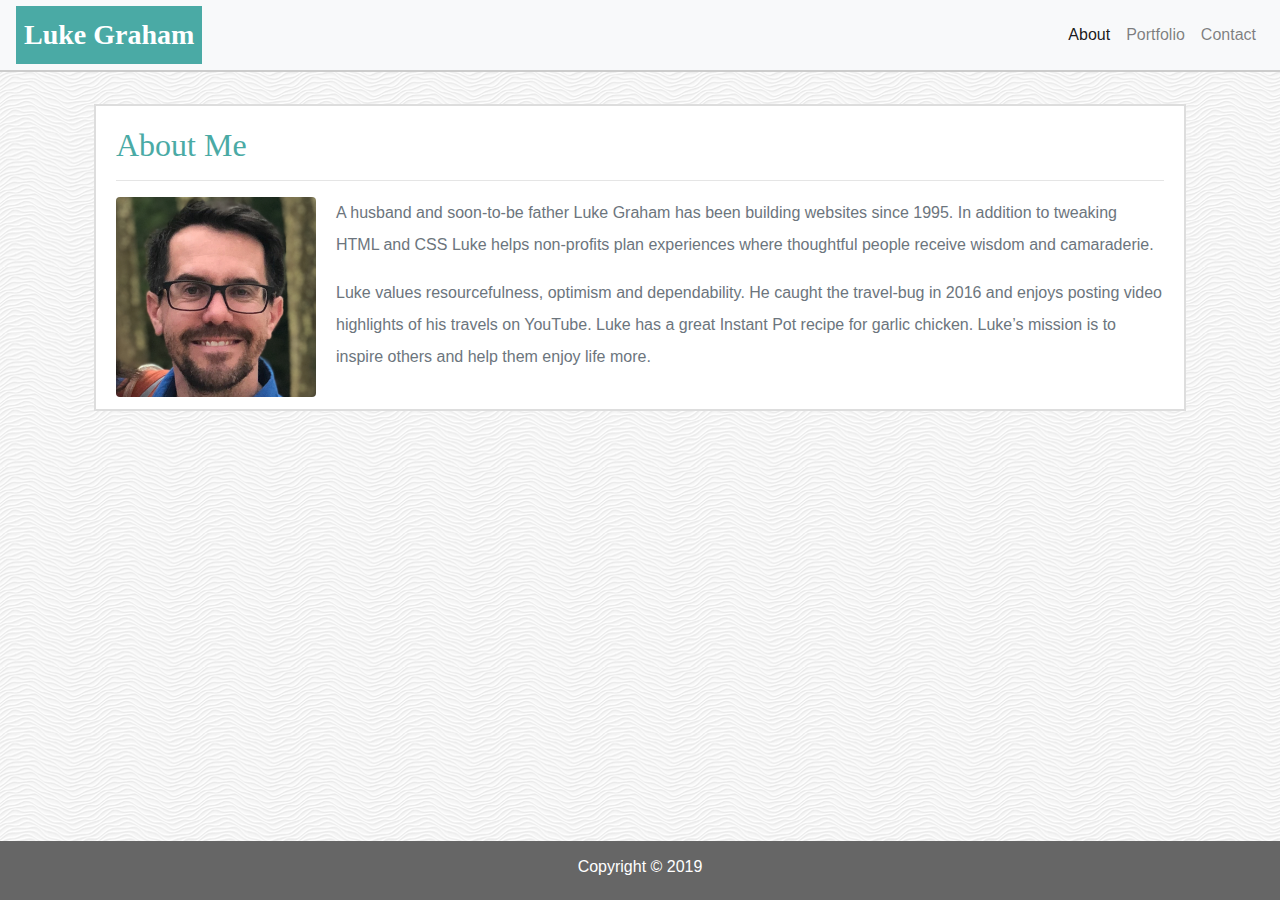
<file: index.html>
<!doctype html>
<html lang="en">
  <head>
    <!-- Required meta tags -->
    <meta charset="utf-8">
    <meta name="viewport" content="width=device-width, initial-scale=1, shrink-to-fit=no">

    <!-- Bootstrap CSS -->
    <link rel="stylesheet" href="https://maxcdn.bootstrapcdn.com/bootstrap/4.0.0/css/bootstrap.min.css" integrity="sha384-Gn5384xqQ1aoWXA+058RXPxPg6fy4IWvTNh0E263XmFcJlSAwiGgFAW/dAiS6JXm" crossorigin="anonymous">
    <link rel="stylesheet" href="assets/css/style.css">

    <title>Luke Graham</title>
  </head>
  <body>
    <nav class="navbar navbar-expand-md navbar-light bg-light">
        <a class="navbar-brand mb-0 h1 d-inline p-2 text-white" href="#">Luke Graham</a>
        <button class="navbar-toggler" type="button" data-toggle="collapse" data-target="#navbarSupportedContent" aria-controls="navbarSupportedContent" aria-expanded="false" aria-label="Toggle navigation">
            <span class="navbar-toggler-icon"></span>
        </button>
        
        <div class="collapse navbar-collapse" id="navbarSupportedContent">
            <ul class="navbar-nav ml-auto">
            <li class="nav-item active">
                <a class="nav-link" href="index.html">About<span class="sr-only">(current)</span></a>
            </li>
            <li class="nav-item">
                <a class="nav-link" href="portfolio.html">Portfolio</a>
            </li>
            <a class="nav-link" href="contact.html">Contact</a>
            </ul>
        </div>
    </nav>
    
    <div class="container pb-5">
      <div class="row">
        <div class="col-lg-12 mt-2 p-4">
          <article>
            <h2 class="text-title">About Me</h2>
            <hr>
            <img src="assets/images/profile.jpg" class="img-fluid float-left rounded" alt="Luke Graham responsive image" id="bio-image">

            <p class="text-secondary">A husband and soon-to-be father Luke Graham has been building websites since 1995.  In addition to tweaking HTML and CSS Luke helps non-profits plan experiences where thoughtful people receive wisdom and camaraderie.</p>
            <p class="text-secondary">Luke values resourcefulness, optimism and dependability.  He caught the travel-bug in 2016 and enjoys posting video highlights of his travels on YouTube.  Luke has a great Instant Pot recipe for garlic chicken.  Luke’s mission is to inspire others and help them enjoy life more.</p>
        </article>
        </div>
      </div>
    </div>

    <footer class="footer mt-auto py-3 fixed-bottom">
        <div class="container text-center">
          <span class="text-white"><h6>Copyright &copy 2019</h6></span>
        </div>
      </footer>


    <!-- Optional JavaScript -->
    <!-- jQuery first, then Popper.js, then Bootstrap JS -->
    <script src="https://code.jquery.com/jquery-3.2.1.slim.min.js" integrity="sha384-KJ3o2DKtIkvYIK3UENzmM7KCkRr/rE9/Qpg6aAZGJwFDMVNA/GpGFF93hXpG5KkN" crossorigin="anonymous"></script>
    <script src="https://cdnjs.cloudflare.com/ajax/libs/popper.js/1.12.9/umd/popper.min.js" integrity="sha384-ApNbgh9B+Y1QKtv3Rn7W3mgPxhU9K/ScQsAP7hUibX39j7fakFPskvXusvfa0b4Q" crossorigin="anonymous"></script>
    <script src="https://maxcdn.bootstrapcdn.com/bootstrap/4.0.0/js/bootstrap.min.js" integrity="sha384-JZR6Spejh4U02d8jOt6vLEHfe/JQGiRRSQQxSfFWpi1MquVdAyjUar5+76PVCmYl" crossorigin="anonymous"></script>
  </body>
</html>
</file>
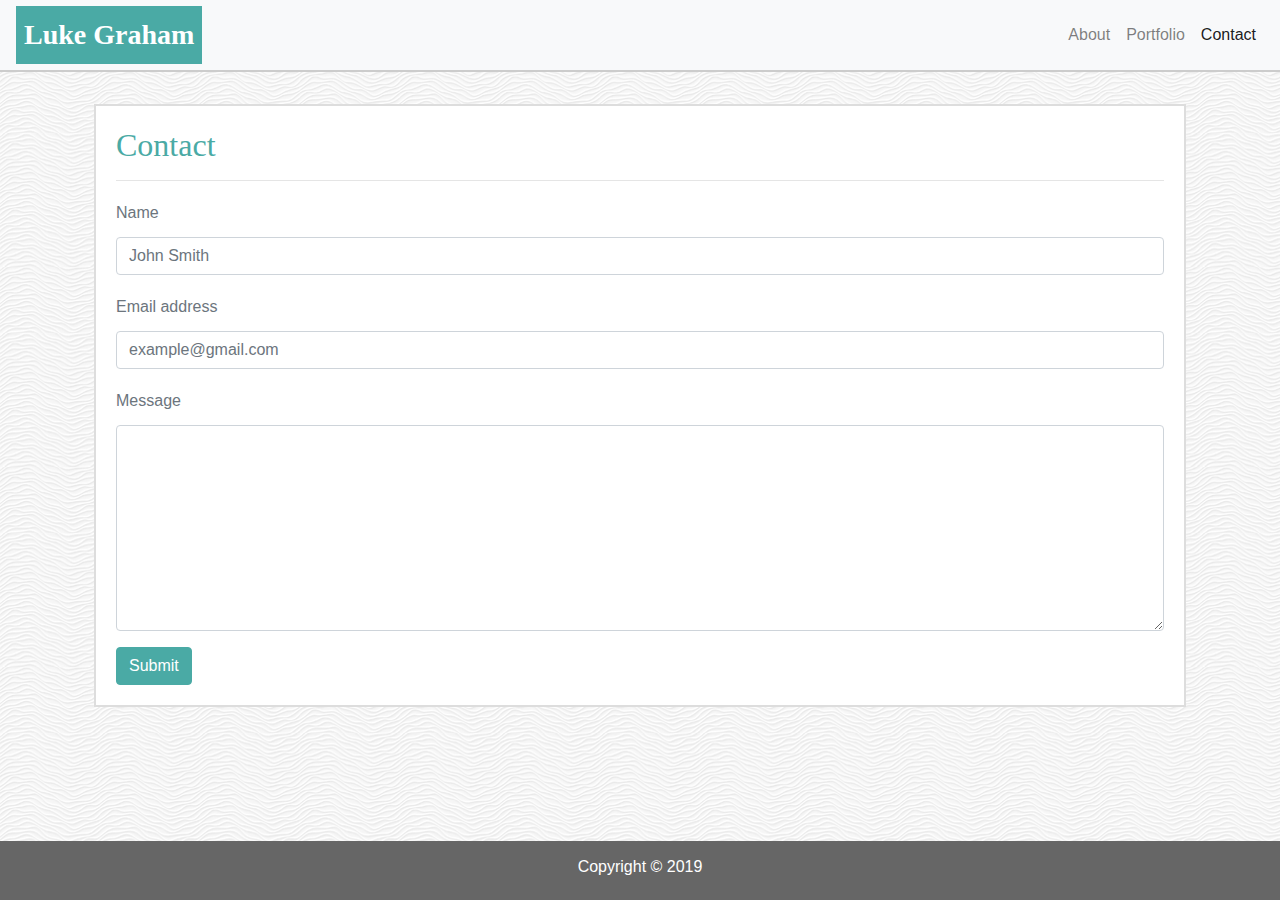
<file: contact.html>
<!doctype html>
<html lang="en">
  <head>
    <!-- Required meta tags -->
    <meta charset="utf-8">
    <meta name="viewport" content="width=device-width, initial-scale=1, shrink-to-fit=no">

    <!-- Bootstrap CSS -->
    <link rel="stylesheet" href="https://maxcdn.bootstrapcdn.com/bootstrap/4.0.0/css/bootstrap.min.css" integrity="sha384-Gn5384xqQ1aoWXA+058RXPxPg6fy4IWvTNh0E263XmFcJlSAwiGgFAW/dAiS6JXm" crossorigin="anonymous">
    <link rel="stylesheet" href="assets/css/style.css">

    <title>Luke Graham | contact</title>
  </head>
  <body>
    <nav class="navbar navbar-expand-md navbar-light bg-light">
        <a class="navbar-brand mb-0 h1 d-inline p-2 text-white" href="#">Luke Graham</a>
        <button class="navbar-toggler" type="button" data-toggle="collapse" data-target="#navbarSupportedContent" aria-controls="navbarSupportedContent" aria-expanded="false" aria-label="Toggle navigation">
            <span class="navbar-toggler-icon"></span>
        </button>
        
        <div class="collapse navbar-collapse" id="navbarSupportedContent">
            <ul class="navbar-nav ml-auto">
            <li class="nav-item">
                <a class="nav-link" href="index.html">About</a>
            </li>
            <li class="nav-item">
                <a class="nav-link" href="portfolio.html">Portfolio</a>
            </li>
            <a class="nav-link active" href="contact.html">Contact<span class="sr-only">(current)</span></a>
            </ul>
        </div>
    </nav>
    
    <div class="container pb-5">
      <div class="row">
        <div class="col-lg-12 mt-2 p-4">
          <article>
            <h2 class="text-title">Contact</h2>
            <hr>

            <form>
                <div class="form-group">
                  <label for="contactInputName" class="text-secondary">Name</label>
                  <input type="name" class="form-control" id="contactInputName" aria-describedby="nameHelp" placeholder="John Smith">
                </div>
                <div class="form-group">
                    <label for="exampleInputEmail1" class="text-secondary">Email address</label>
                    <input type="email" class="form-control" id="exampleInputEmail1" aria-describedby="emailHelp" placeholder="example@gmail.com">
                  </div>
                <div class="form-group">
                    <label for="exampleInputMessage" class="text-secondary">Message</label>
                    <textarea class="form-control" id="exampleInputMessage" rows="8"></textarea>
                  </div>
                <button type="submit" class="btn btn-info">Submit</button>
              </form>
            
        </article>
        </div>
      </div>
    </div>

    <footer class="footer mt-auto py-3 fixed-bottom">
        <div class="container text-center">
          <span class="text-white"><h6>Copyright &copy 2019</h6></span>
        </div>
      </footer>


    <!-- Optional JavaScript -->
    <!-- jQuery first, then Popper.js, then Bootstrap JS -->
    <script src="https://code.jquery.com/jquery-3.2.1.slim.min.js" integrity="sha384-KJ3o2DKtIkvYIK3UENzmM7KCkRr/rE9/Qpg6aAZGJwFDMVNA/GpGFF93hXpG5KkN" crossorigin="anonymous"></script>
    <script src="https://cdnjs.cloudflare.com/ajax/libs/popper.js/1.12.9/umd/popper.min.js" integrity="sha384-ApNbgh9B+Y1QKtv3Rn7W3mgPxhU9K/ScQsAP7hUibX39j7fakFPskvXusvfa0b4Q" crossorigin="anonymous"></script>
    <script src="https://maxcdn.bootstrapcdn.com/bootstrap/4.0.0/js/bootstrap.min.js" integrity="sha384-JZR6Spejh4U02d8jOt6vLEHfe/JQGiRRSQQxSfFWpi1MquVdAyjUar5+76PVCmYl" crossorigin="anonymous"></script>
  </body>
</html>
</file>
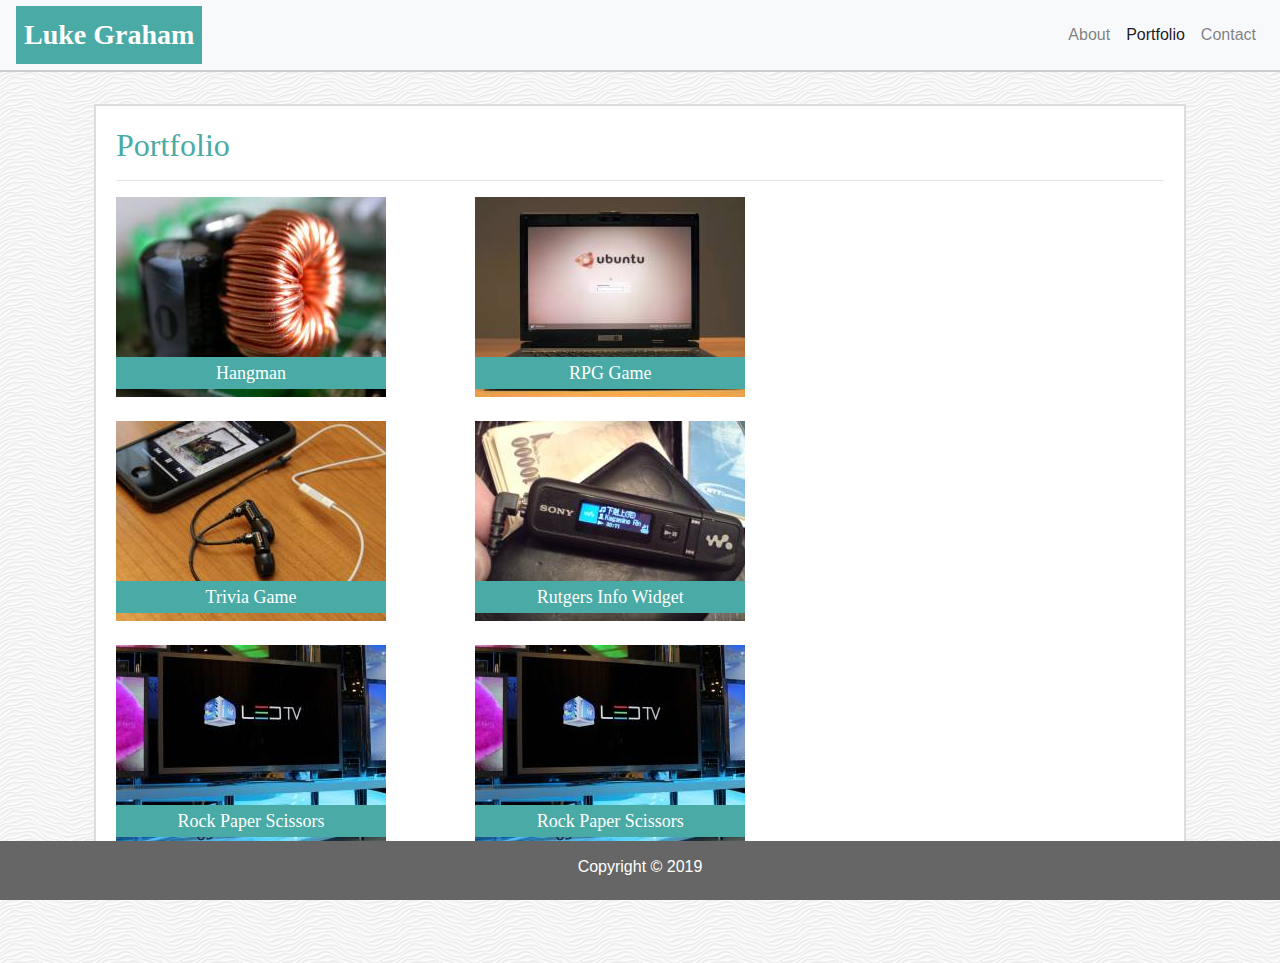
<file: portfolio.html>
<!doctype html>
<html lang="en">
  <head>
    <!-- Required meta tags -->
    <meta charset="utf-8">
    <meta name="viewport" content="width=device-width, initial-scale=1, shrink-to-fit=no">

    <!-- Bootstrap CSS -->
    <link rel="stylesheet" href="https://maxcdn.bootstrapcdn.com/bootstrap/4.0.0/css/bootstrap.min.css" integrity="sha384-Gn5384xqQ1aoWXA+058RXPxPg6fy4IWvTNh0E263XmFcJlSAwiGgFAW/dAiS6JXm" crossorigin="anonymous">
    <link rel="stylesheet" href="assets/css/style.css">

    <title>Luke Graham | portfolio</title>
  </head>
  <body>
    <nav class="navbar navbar-expand-md navbar-light bg-light">
        <a class="navbar-brand mb-0 h1 d-inline p-2 text-white" href="#">Luke Graham</a>
        <button class="navbar-toggler" type="button" data-toggle="collapse" data-target="#navbarSupportedContent" aria-controls="navbarSupportedContent" aria-expanded="false" aria-label="Toggle navigation">
            <span class="navbar-toggler-icon"></span>
        </button>
        
        <div class="collapse navbar-collapse" id="navbarSupportedContent">
            <ul class="navbar-nav ml-auto">
            <li class="nav-item">
                <a class="nav-link" href="index.html">About</a>
            </li>
            <li class="nav-item active">
                <a class="nav-link" href="portfolio.html">Portfolio<span class="sr-only">(current)</span></a>
            </li>
            <a class="nav-link" href="contact.html">Contact</a>
            </ul>
        </div>
    </nav>
    
    <div class="container pb-5">
      <div class="row">
        <div class="col-lg-12 mt-2 p-4">
          <article>
            <h2 class="text-title">Portfolio</h2>
            <hr>
            <div class="row">
              <div class="col-lg-8">
                <div class="row">
                  <div class="col-lg-6 mb-4">
                      <div class="imageandtext">
                        <img src="assets/images/port1.jpg" class="img-fluid" max alt="Portfolio 1">
                        <div class="centered">Hangman</div>
                      </div>
                  </div>
                  <div class="col-lg-6 mb-4">
                      <div class="imageandtext">
                          <img src="assets/images/port2.jpg" class="img-fluid" alt="Portfolio 2">
                          <div class="centered">RPG Game</div>
                        </div>
                  </div>
                </div>
                <div class="row">
                  <div class="col-lg-6 mb-4">
                      <div class="imageandtext">
                          <img src="assets/images/port3.jpg" class="img-fluid" alt="Portfolio 3">
                          <div class="centered">Trivia Game</div>
                        </div>
                  </div>
                  <div class="col-lg-6 mb-4">
                      <div class="imageandtext">
                          <img src="assets/images/port4.jpg" class="img-fluid" alt="Portfolio 4">
                          <div class="centered">Rutgers Info Widget</div>
                        </div>
                  </div>
                </div>
                <div class="row">
                  <div class="col-lg-6 mb-4">
                      <div class="imageandtext">
                          <img src="assets/images/port5.jpg" class="img-fluid" alt="Portfolio 5">
                          <div class="centered">Rock Paper Scissors</div>
                        </div>
                  </div>
                  <div class="col-lg-6 mb-4">
                    <div class="imageandtext">
                        <img src="assets/images/port5.jpg" class="img-fluid" alt="Portfolio 5">
                        <div class="centered">Rock Paper Scissors</div>
                      </div>
                </div>
                </div>
              </div>
              <div class="col-lg-4">
                <!-- sidebar? -->
              </div>
            </div>
            
        </article>
        </div>
      </div>
    </div>

    <footer class="footer p5 mt-auto py-3 fixed-bottom">
        <div class="container text-center">
          <span class="text-white"><h6>Copyright &copy 2019</h6></span>
        </div>
      </footer>


    <!-- Optional JavaScript -->
    <!-- jQuery first, then Popper.js, then Bootstrap JS -->
    <script src="https://code.jquery.com/jquery-3.2.1.slim.min.js" integrity="sha384-KJ3o2DKtIkvYIK3UENzmM7KCkRr/rE9/Qpg6aAZGJwFDMVNA/GpGFF93hXpG5KkN" crossorigin="anonymous"></script>
    <script src="https://cdnjs.cloudflare.com/ajax/libs/popper.js/1.12.9/umd/popper.min.js" integrity="sha384-ApNbgh9B+Y1QKtv3Rn7W3mgPxhU9K/ScQsAP7hUibX39j7fakFPskvXusvfa0b4Q" crossorigin="anonymous"></script>
    <script src="https://maxcdn.bootstrapcdn.com/bootstrap/4.0.0/js/bootstrap.min.js" integrity="sha384-JZR6Spejh4U02d8jOt6vLEHfe/JQGiRRSQQxSfFWpi1MquVdAyjUar5+76PVCmYl" crossorigin="anonymous"></script>
  </body>
</html>
</file>
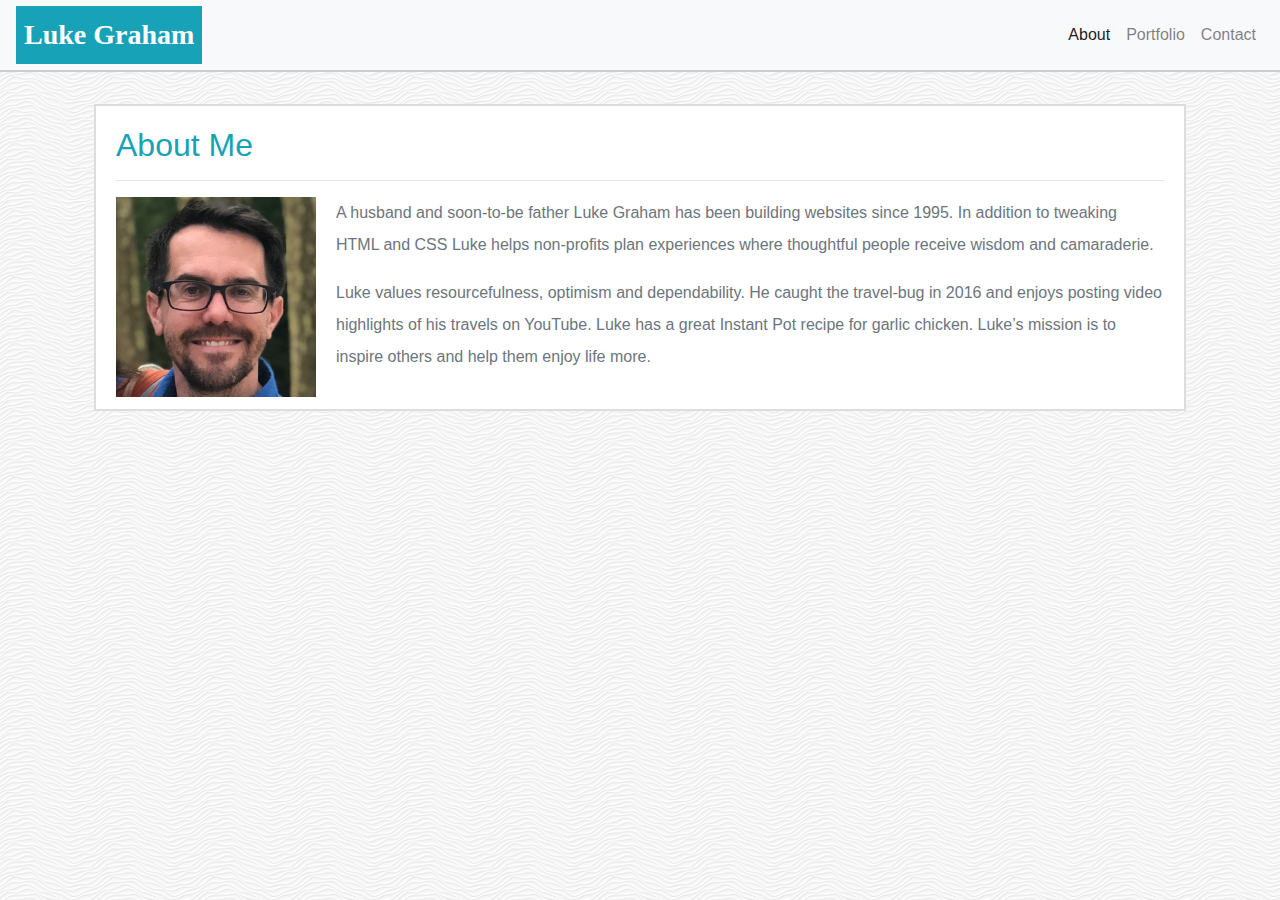
<file: test.html>
<!doctype html>
<html lang="en">
  <head>
    <!-- Required meta tags -->
    <meta charset="utf-8">
    <meta name="viewport" content="width=device-width, initial-scale=1, shrink-to-fit=no">

    <!-- Bootstrap CSS -->
    <link rel="stylesheet" href="https://maxcdn.bootstrapcdn.com/bootstrap/4.0.0/css/bootstrap.min.css" integrity="sha384-Gn5384xqQ1aoWXA+058RXPxPg6fy4IWvTNh0E263XmFcJlSAwiGgFAW/dAiS6JXm" crossorigin="anonymous">
    <link rel="stylesheet" href="assets/css/style.css">

    <title>Hello, world!</title>
  </head>
  <body>
        <nav class="navbar navbar-expand-md navbar-light bg-light">
            <a class="navbar-brand mb-0 h1 d-inline p-2 bg-info text-white" href="#">Luke Graham</a>
            <button class="navbar-toggler" type="button" data-toggle="collapse" data-target="#navbarSupportedContent" aria-controls="navbarSupportedContent" aria-expanded="false" aria-label="Toggle navigation">
                <span class="navbar-toggler-icon"></span>
            </button>
            
            <div class="collapse navbar-collapse" id="navbarSupportedContent">
                <ul class="navbar-nav ml-auto">
                <li class="nav-item active">
                    <a class="nav-link" href="#">About<span class="sr-only">(current)</span></a>
                </li>
                <li class="nav-item">
                    <a class="nav-link" href="portfolio.html">Portfolio</a>
                </li>
                <a class="nav-link" href="contact.html">Contact</a>
                </ul>
            </div>
        </nav>
    
              <div class="container">
                    <div class="row">
                      <div class="col-lg-12 mt-2 p-4">
                        <article>
                            <h2 class="text-info">About Me</h2>
                            <hr>
                            <img src="assets/images/profile.jpg" alt="Luke Graham" id="bio-image" class="float-left">
            
                            <p class="text-secondary">A husband and soon-to-be father Luke Graham has been building websites since 1995.  In addition to tweaking HTML and CSS Luke helps non-profits plan experiences where thoughtful people receive wisdom and camaraderie.</p>
                            <p class="text-secondary">Luke values resourcefulness, optimism and dependability.  He caught the travel-bug in 2016 and enjoys posting video highlights of his travels on YouTube.  Luke has a great Instant Pot recipe for garlic chicken.  Luke’s mission is to inspire others and help them enjoy life more.</p>
                      </article>
                      </div>
                    </div>
                  </div>


    <!-- Optional JavaScript -->
    <!-- jQuery first, then Popper.js, then Bootstrap JS -->
    <script src="https://code.jquery.com/jquery-3.2.1.slim.min.js" integrity="sha384-KJ3o2DKtIkvYIK3UENzmM7KCkRr/rE9/Qpg6aAZGJwFDMVNA/GpGFF93hXpG5KkN" crossorigin="anonymous"></script>
    <script src="https://cdnjs.cloudflare.com/ajax/libs/popper.js/1.12.9/umd/popper.min.js" integrity="sha384-ApNbgh9B+Y1QKtv3Rn7W3mgPxhU9K/ScQsAP7hUibX39j7fakFPskvXusvfa0b4Q" crossorigin="anonymous"></script>
    <script src="https://maxcdn.bootstrapcdn.com/bootstrap/4.0.0/js/bootstrap.min.js" integrity="sha384-JZR6Spejh4U02d8jOt6vLEHfe/JQGiRRSQQxSfFWpi1MquVdAyjUar5+76PVCmYl" crossorigin="anonymous"></script>
  </body>
</html>
</file>
<file: assets/css/style.css>
body {
    background-image: url(../images/white-waves.png);
    font-family: 'Arial', 'Helvetica Neue', Helvetica, sans-serif;
    color: #777777;
}

body, html {
    height: 100%;
}

#bio-image {
    width: 200px;
    /* float: left; */
    margin-right: 20px;
}

article {
    background-color: #ffffff;
    padding: 20px;
    border: 2px #dddddd solid;
    line-height: 32px;
}

p {
    line-height: 2;
}

.footer {
    background-color: #666666;
    padding-top: 170px;
  }

.imageandtext {
    float: left;
    /* margin-right: 32px; */
    /* margin-bottom: 37px; */
}

.centered {
    position: absolute;
    margin-top: -40px;
    background-color: #4aaaa5;
    font-family: 'Georgia', Times, 'Times New Roman', serif;
    font-size: 18px;
    color: #ffffff;
    width: 270px;
    text-align: center;
}

.navbar {
    height: 72px;
    border-bottom: 2px #cccccc solid;
}

.navbar-brand {
    font-family: 'Georgia', Times, 'Times New Roman', serif;
    font-size: 28px;
    background-color: #4aaaa5;
    font-weight: bold;
    padding: 150px;
}

.text-title {
    font-family: 'Georgia', Times, 'Times New Roman', serif;
    color: #4aaaa5;
}

.btn-info,
/* .btn-info:hover, */
.btn-info:active,
.btn-info:visited,
.btn-info:focus {
    background-color: #4aaaa5;
    border-color: #4aaaa5;
}

.btn-info:hover {
    background-color: #36837f;
    transition: 1s;
}
</file>
